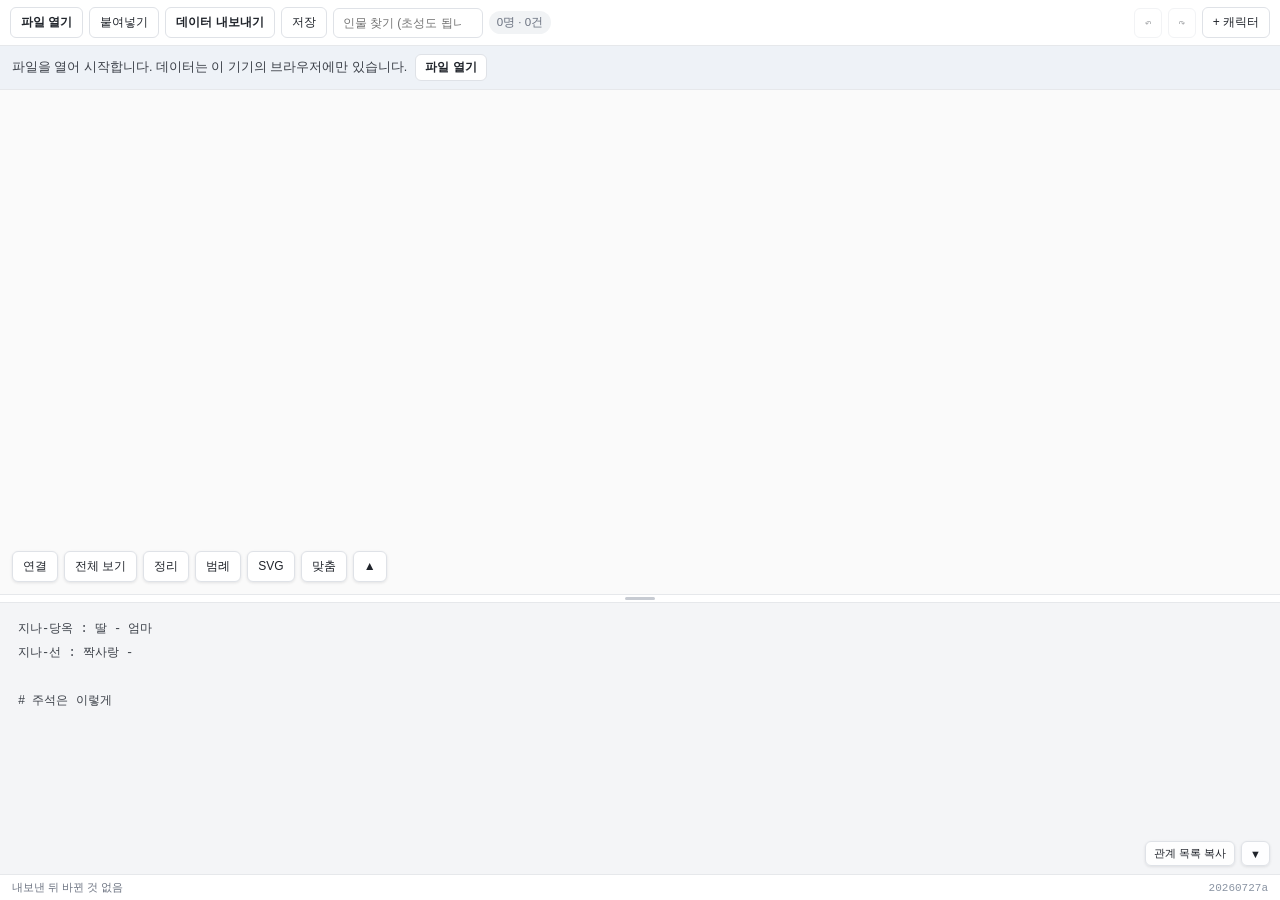
<file: index.html>
<!doctype html>
<html lang="ko">
<head>
<meta charset="utf-8">
<!-- ↑ 서버가 대개 알아서 붙여주지만 한 줄로 못 박아 둔다(계획서 §3) -->
<meta name="robots" content="noindex, nofollow">
<!-- 데이터가 안 올라가도 주소와 저장소 이름은 검색에 뜬다. robots.txt 와 한 쌍(§1) -->
<meta name="viewport" content="width=device-width, initial-scale=1, maximum-scale=1, viewport-fit=cover">
<!-- 페이지 자체 확대를 막는다. 확대는 관계도가 직접 다룬다(§7) -->
<meta name="apple-mobile-web-app-capable" content="yes">
<meta name="apple-mobile-web-app-status-bar-style" content="default">
<meta name="apple-mobile-web-app-title" content="charmap">
<meta name="color-scheme" content="light">
<title>charmap</title>
<link rel="stylesheet" href="src/style.css?v=20260727a">
<link rel="icon" href="data:image/svg+xml,<svg xmlns='http://www.w3.org/2000/svg' viewBox='0 0 32 32'><circle cx='9' cy='10' r='4' fill='%238a94a3'/><circle cx='23' cy='21' r='4' fill='%235c6675'/><path d='M11 13 L21 18' stroke='%23c2683f' stroke-width='2'/></svg>">
</head>
<body>

<div id="app">

  <header id="topbar">
    <button id="btn-import" class="primary" title="매 작업의 정상적인 시작점입니다">파일 열기</button>
    <button id="btn-paste">붙여넣기</button>
    <button id="btn-export" class="primary">데이터 내보내기</button>
    <!-- 크롬 계열에만 있는 기능. 없으면 main.js 가 이 단추를 숨긴다(§8) -->
    <button id="btn-save" hidden title="한 번 고른 파일에 계속 덮어씁니다">저장</button>
    <input id="search" type="search" placeholder="인물 찾기 (초성도 됩니다)" autocomplete="off" spellcheck="false">
    <span class="pill" id="pill-count">0명 · 0건</span>
    <span class="spacer"></span>
    <button id="btn-undo" title="되돌리기">↶</button>
    <button id="btn-redo" title="다시">↷</button>
    <button id="btn-add">+ 캐릭터</button>
  </header>

  <div id="notices"></div>

  <main id="split">

    <section id="graph-pane">
      <div class="graph" id="graph">
        <div id="viewport">
          <svg id="edges" xmlns="http://www.w3.org/2000/svg"></svg>
          <div id="labels"></div>
          <div id="nodes"></div>
        </div>

        <!-- 관계 카드 — 읽기 전용. 선 클릭 판정이 완벽하지 않아도 되는 이유가 이것이다(§7) -->
        <div id="card" aria-live="polite"></div>

        <!-- 선 후보 고르기 · 우클릭 메뉴 · 평행선 중 고르기가 전부 여기로 뜬다 -->
        <div id="graph-menu"></div>

        <div id="graph-tools">
          <!-- 아이패드에서 관계를 만드는 정식 경로. 켜고 A 탭 → B 탭 (§7) -->
          <button id="btn-connect" title="켜고 두 노드를 차례로 누르면 관계가 만들어집니다">연결</button>
          <button id="btn-showall" title="기본은 노드만. 누르면 선과 라벨 전부">전체 보기</button>
          <!-- 눌렀을 때만 한 번 정렬하고 멈춘다. 자동으로 계속 움직이지 않는다(§7) -->
          <button id="btn-tidy" title="눌렀을 때만 한 번 정렬합니다. 마음에 안 들면 되돌리기">정리</button>
          <button id="btn-legend" title="계열 색 · 눌러서 선 감추기">범례</button>
          <button id="btn-svg" title="전체 보기 상태를 SVG 로 뽑습니다">SVG</button>
          <button id="btn-fit" title="전부 보이게 맞춤">맞춤</button>
          <button id="btn-collapse-graph" title="관계도 접기">▲</button>
        </div>

        <!-- 계열 범례와 필터. 줄을 누르면 그 계열의 선이 숨는다 -->
        <div id="legend" hidden></div>
      </div>
    </section>

    <div id="divider" role="separator" aria-orientation="horizontal" aria-label="위아래 비율 조절">
      <div class="grip"></div>
    </div>

    <section id="list-pane">
      <div id="text-wrap">
        <!-- 2층 구조: 뒤 pre 가 줄 배경을 칠하고, 글자는 앞 textarea 가 그린다.
             textarea 는 **한 번 만들고 절대 다시 만들지 않는다**(§2 한글 입력 안전) -->
        <pre id="hl" aria-hidden="true"></pre>
        <textarea id="src" spellcheck="false" autocapitalize="off" autocorrect="off"
                  placeholder="지나-당옥 : 딸 - 엄마&#10;지나-선 : 짝사랑 -&#10;&#10;# 주석은 이렇게"></textarea>
      </div>
      <div id="list-tools">
        <button id="btn-copy-lines" title="기획서에 바로 붙여넣기">관계 목록 복사</button>
        <button id="btn-collapse-list" title="목록 접기">▼</button>
      </div>
    </section>

  </main>

  <footer id="statusbar">
    <span id="dirty"></span>
    <span id="diagcount"></span>
    <span id="version"></span>
  </footer>

</div>

<div id="modal-back"></div>

<script type="module" src="src/main.js?v=20260727a"></script>
<noscript>이 도구는 자바스크립트가 있어야 돕니다.</noscript>

</body>
</html>
</file>
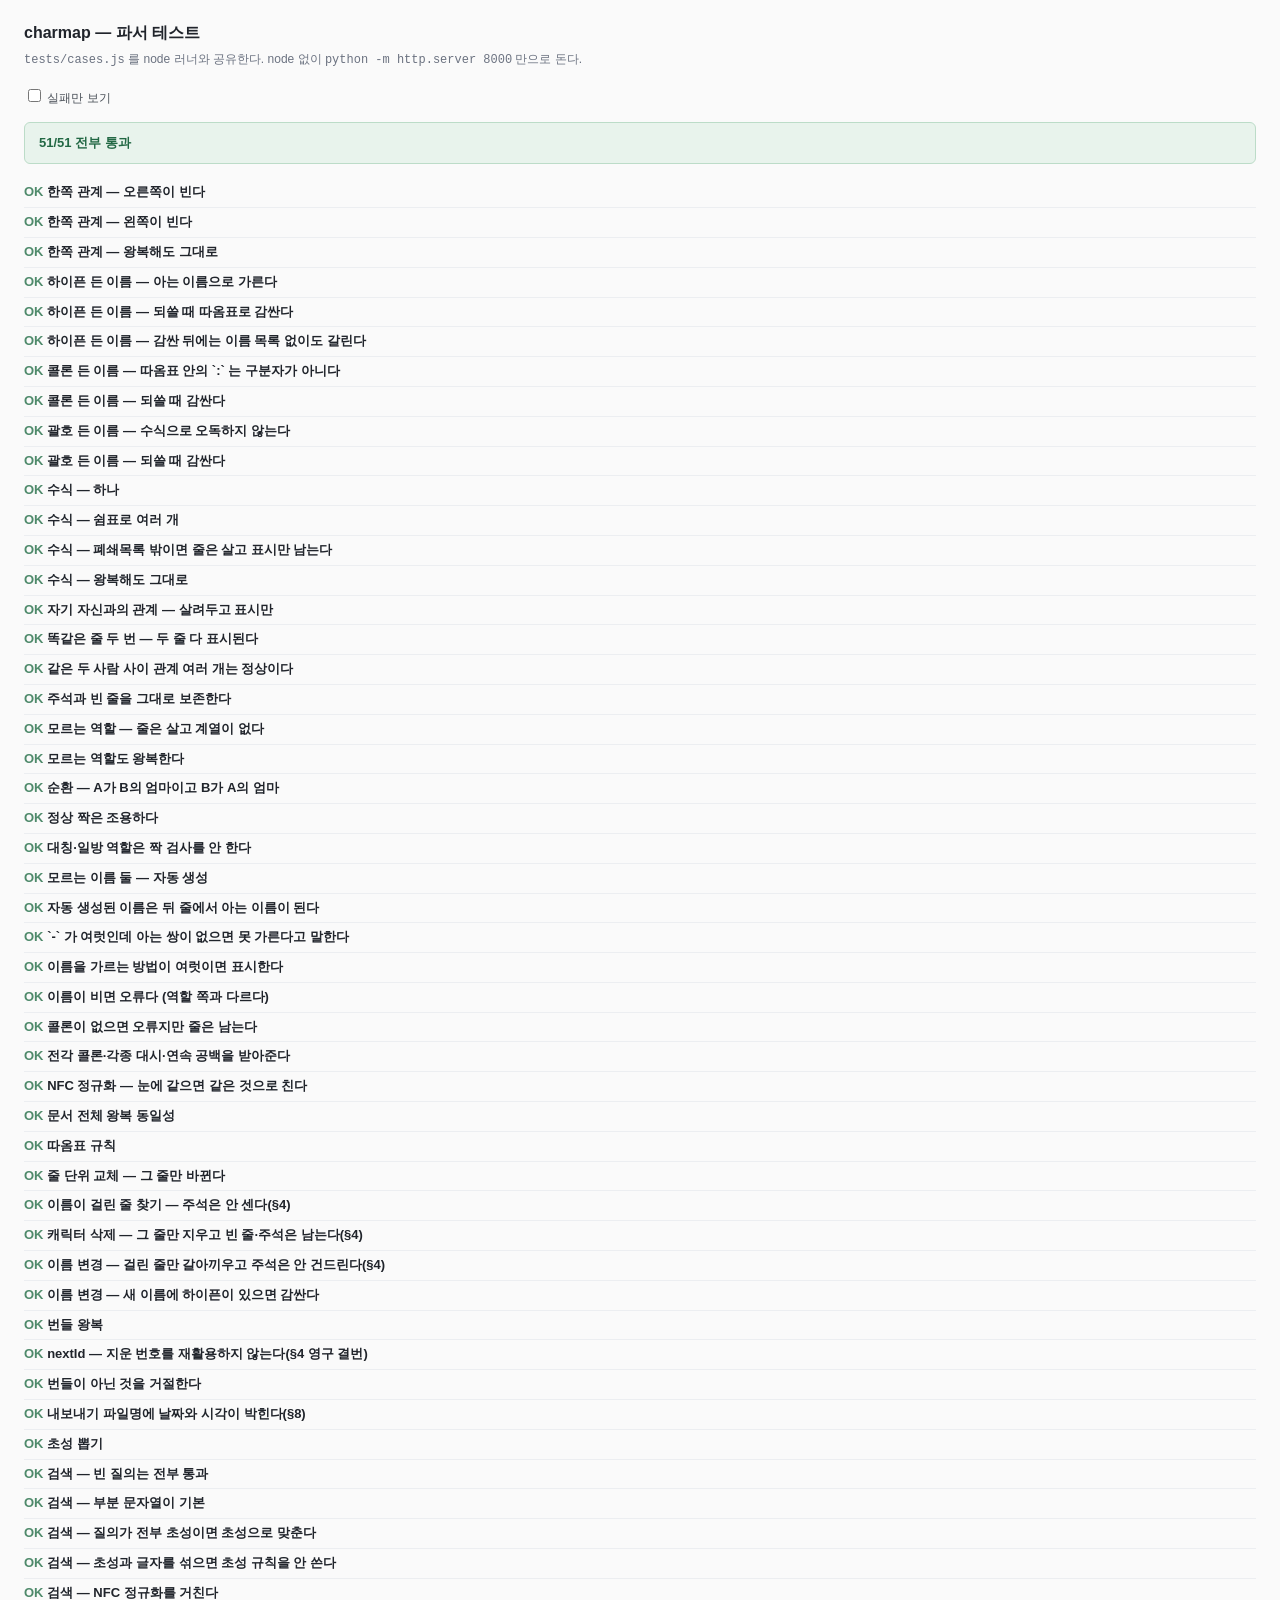
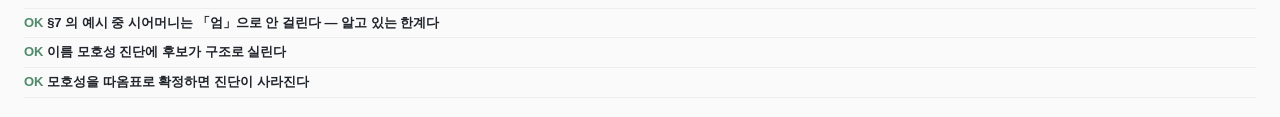
<file: tests/parse.test.html>
<!doctype html>
<meta charset="utf-8">
<title>charmap — 파서 테스트</title>
<meta name="robots" content="noindex">
<meta name="viewport" content="width=device-width, initial-scale=1">
<style>
  body { font: 13px/1.6 -apple-system, "Apple SD Gothic Neo", "Malgun Gothic", sans-serif;
         margin: 0; padding: 20px 24px; background: #fafafa; color: #20242b; }
  h1 { font-size: 16px; margin: 0 0 4px; }
  .sub { color: #6b7280; font-size: 12px; margin: 0 0 16px; }
  #summary { font-weight: 700; padding: 10px 14px; border-radius: 6px; margin-bottom: 14px; }
  .allpass { background: #e8f3ec; color: #226844; border: 1px solid #bcdcc8; }
  .somefail { background: #fbeaea; color: #8b3a3a; border: 1px solid #e5c2c2; }
  ul { list-style: none; margin: 0; padding: 0; }
  li { padding: 4px 0; border-bottom: 1px solid #eceef1; }
  .name { font-weight: 600; }
  .pass .name::before { content: "OK  "; color: #4f8a6b; font-weight: 700; }
  .fail .name::before { content: "FAIL  "; color: #8b3a3a; font-weight: 700; }
  .fail .name { color: #8b3a3a; }
  .msg { font-family: Menlo, Consolas, "Liberation Mono", monospace; font-size: 11.5px;
         color: #8b3a3a; white-space: pre-wrap; margin: 2px 0 2px 22px; }
  .hide-pass li.pass { display: none; }
  label { font-size: 12px; color: #4a5058; user-select: none; }
</style>

<h1>charmap — 파서 테스트</h1>
<p class="sub">
  <code>tests/cases.js</code> 를 node 러너와 공유한다. node 없이 <code>python -m http.server 8000</code> 만으로 돈다.
</p>
<p><label><input type="checkbox" id="only-fail"> 실패만 보기</label></p>
<div id="summary">돌리는 중…</div>
<ul id="list"></ul>

<script type="module">
  import { tests } from './cases.js';
  import { makeAsserter } from './assert.js';

  const list = document.getElementById('list');
  const summary = document.getElementById('summary');
  let pass = 0, fail = 0;

  for (const [name, fn] of tests) {
    const t = makeAsserter();
    let msgs;
    try {
      fn(t);
      msgs = t.failures;
    } catch (e) {
      msgs = [`던져진 예외: ${e && e.stack ? e.stack : e}`];
    }
    const li = document.createElement('li');
    li.className = msgs.length ? 'fail' : 'pass';
    const n = document.createElement('div');
    n.className = 'name';
    n.textContent = name;
    li.appendChild(n);
    for (const m of msgs) {
      const d = document.createElement('div');
      d.className = 'msg';
      d.textContent = m;
      li.appendChild(d);
    }
    list.appendChild(li);
    msgs.length ? fail++ : pass++;
  }

  summary.textContent = fail
    ? `${pass}/${tests.length} 통과 — ${fail}건 실패`
    : `${pass}/${tests.length} 전부 통과`;
  summary.className = fail ? 'somefail' : 'allpass';
  document.title = `${fail ? `(${fail} 실패) ` : ''}charmap — 파서 테스트`;

  document.getElementById('only-fail').addEventListener('change', (e) => {
    list.classList.toggle('hide-pass', e.target.checked);
  });
</script>
</file>
<file: src/style.css>
/* style.css — 디자인 시안 1a 「미니멀 실무형」
 *
 * 값의 출처는 D:\relationship map\ 의 핸드오프 번들이다. 그 목업은
 * **저장소에 커밋하지 않는다** — 캐릭터 이름 10명이 들어 있다(계획서 §7-1).
 * 여기에는 값만 옮겼다.
 *
 * 그대로 못 옮긴 것 4가지(§7-1):
 *   1. 프레임의 라운드·그림자는 뺐다. 실제 앱은 브라우저 창을 통째로 채운다
 *   2. 좌표는 픽셀이다. 목업의 % + preserveAspectRatio="none" 은 선 각도를 왜곡한다
 *   3. 텍스트 목록은 <div> 나열이 아니라 2층 편집 영역이다
 *   4. 계열 색이 4개가 아니라 10개다
 */

:root {
  /* 배경·뉴트럴 */
  --graph-bg: #fafafa;
  --list-bg: #f4f5f7;
  --card-bg: #fff;
  --line: #dfe2e7;
  --line-soft: #e6e8eb;
  --ink: #20242b;
  --ink-soft: #3a3f47;
  --ink-dim: #6b7280;
  --ink-faint: #8a94a3;

  /* 계열 색 — src/roles.json 의 categories 와 같은 값.
     목업이 갖고 있던 4색(#c2683f · #c8467a · #4a6fb0 · #8b3a3a)이 그중 넷과 일치한다 */
  --cat-direct: #c2683f;
  --cat-extended: #a8794a;
  --cat-peer: #4f8a6b;
  --cat-work: #4a6fb0;
  --cat-contract: #6b6fa8;
  --cat-romance: #c8467a;
  --cat-hostile: #8b3a3a;
  --cat-mentor: #8a6d3b;
  --cat-special: #5f6570;
  --cat-slot: #9aa0a6;
  --cat-unknown: #b6bcc4;      /* roles.json 에 없는 말은 회색으로 떨어진다(§5) */

  /* 소속(세력) 색 — 채도 낮은 청회색. 세력은 노드 색이 맡는다(§5) */
  --grp-0: #8a94a3;
  --grp-1: #5c6675;
  --grp-2: #aeb6c2;
  --grp-3: #7d8794;
  --grp-4: #9aa4b1;
  --grp-5: #6b7583;

  --mono: Menlo, Consolas, "Liberation Mono", monospace;
  --sans: -apple-system, BlinkMacSystemFont, "Apple SD Gothic Neo", "Malgun Gothic", sans-serif;

  --line-h: 24px;              /* 12px × line-height 2. 하이라이트 정렬의 근거다 */
  --list-pad-y: 14px;
  --list-pad-x: 18px;
}

* { box-sizing: border-box; }

html, body {
  height: 100%;
  margin: 0;
  font-family: var(--sans);
  color: var(--ink);
  background: var(--graph-bg);
  /* 페이지 자체가 늘어나거나 당겨서 새로고침되지 않게 (§7) */
  overscroll-behavior: none;
  -webkit-text-size-adjust: 100%;
}

#app {
  display: flex;
  flex-direction: column;
  height: 100vh;
  height: 100dvh;              /* 아이패드 사파리 주소창 때문에 dvh 가 필요하다 */
}

/* ─────────────────────────────────────────── 위 막대 */

#topbar {
  flex: 0 0 auto;
  display: flex;
  align-items: center;
  gap: 6px;
  flex-wrap: wrap;
  padding: 7px 10px;
  background: #fff;
  border-bottom: 1px solid var(--line-soft);
}

button {
  font: 12px var(--sans);
  color: var(--ink);
  background: #fff;
  border: 1px solid var(--line);
  border-radius: 6px;
  padding: 6px 10px;
  min-height: 30px;
  cursor: pointer;
  white-space: nowrap;
  -webkit-tap-highlight-color: transparent;
}
button:hover:not(:disabled) { background: #f7f8fa; }
button:disabled { opacity: .4; cursor: default; }
button.on { background: var(--ink); color: #fff; border-color: var(--ink); }
button.primary { font-weight: 700; }

.spacer { flex: 1 1 auto; }

.pill {
  font-size: 11.5px;
  color: var(--ink-dim);
  padding: 4px 8px;
  border-radius: 20px;
  background: #f1f3f5;
  white-space: nowrap;
}
.pill.warn { background: #fbeaea; color: #8b3a3a; }

/* 부팅 선택 줄 · 안내 (§8 — 조용한 복원은 하지 않는다) */

#notices { flex: 0 0 auto; }

.notice {
  display: flex;
  align-items: center;
  gap: 8px;
  flex-wrap: wrap;
  padding: 8px 12px;
  font-size: 12.5px;
  background: #eef2f7;
  border-bottom: 1px solid var(--line-soft);
  color: var(--ink-soft);
}
.notice.warn { background: #fbeaea; color: #8b3a3a; }
.notice.good { background: #e8f3ec; color: #226844; }
.notice button { padding: 4px 9px; min-height: 26px; }
.notice .x { margin-left: auto; border: 0; background: transparent; color: inherit; font-size: 14px; }

/* ─────────────────────────────────────────── 위아래 분할 65 : 35 */

#split {
  flex: 1 1 auto;
  display: flex;
  flex-direction: column;
  min-height: 0;
}

#graph-pane { flex: 65 1 0%; position: relative; min-height: 0; overflow: hidden; }
#list-pane  { flex: 35 1 0%; position: relative; min-height: 0; overflow: hidden; background: var(--list-bg); }

/* 접혀도 **손잡이는 남긴다**(§7). 0 으로 만들면 되돌릴 단추까지 같이 사라진다.
   실제 높이는 main.js 의 applyRatio 가 인라인으로 넣는다 — 인라인이 이기기 때문이다 */
#graph-pane.collapsed .graph > *:not(#graph-tools) { display: none; }
#graph-pane.collapsed #graph-tools { bottom: 8px; }
#list-pane.collapsed #text-wrap { visibility: hidden; }
#list-pane.collapsed #list-tools { bottom: 5px; }

/* 분할선 — 보이는 건 9px, **집는 건 24px 이상**.
   9px 를 손가락으로 못 집는다(§7-1). 선 클릭에서 쓰는 것과 같은 수법이다. */
#divider {
  position: relative;
  flex: 0 0 9px;
  background: #fff;
  border-top: 1px solid var(--line-soft);
  border-bottom: 1px solid var(--line-soft);
  display: flex;
  align-items: center;
  justify-content: center;
  cursor: row-resize;
  touch-action: none;
  z-index: 5;
}
#divider::before {
  content: "";
  position: absolute;
  left: 0; right: 0;
  top: -9px; bottom: -9px;   /* 9 + 9 + 9 = 27px */
}
#divider .grip {
  width: 30px; height: 3px;
  border-radius: 2px;
  background: #c7cbd2;
  pointer-events: none;
}
#divider.dragging .grip { background: var(--ink-faint); }

/* ─────────────────────────────────────────── 관계도 */

.graph {
  position: absolute;
  inset: 0;
  background: var(--graph-bg);
  overflow: hidden;
  /* 아이패드에서 반드시 필요한 것들(§7) */
  touch-action: none;
  overscroll-behavior: contain;
  user-select: none;
  -webkit-user-select: none;
  -webkit-tap-highlight-color: transparent;
}

/* 사파리 가장자리 끌기가 뒤로가기로 먹힌다. 가장자리까지 붙이지 않는다(§7) */
#viewport {
  position: absolute;
  inset: 0;
  transform-origin: 0 0;
  will-change: transform;
}

#edges {
  position: absolute;
  left: 0; top: 0;
  width: 100%; height: 100%;
  overflow: visible;          /* 변환된 좌표계 밖의 선도 그려야 한다 */
  pointer-events: none;
}

.edge {
  fill: none;
  stroke-width: 2;
  stroke-linecap: round;
  vector-effect: non-scaling-stroke;   /* 확대해도 굵기가 유지된다(§7-1) */
}
.edge.dashed { stroke-dasharray: 3 2; }
.edge.hot { stroke-width: 4; }

.arrow { stroke: none; }

#nodes { position: absolute; inset: 0; }

.node {
  position: absolute;
  left: 0; top: 0;
  display: flex;
  align-items: center;
  gap: 6px;
  padding: 5px 10px;
  font-size: 12px;
  font-weight: 700;
  color: var(--ink);
  background: var(--card-bg);
  border: 1px solid var(--line);
  border-radius: 6px;
  box-shadow: 0 1px 3px rgba(20, 20, 30, .08);
  white-space: nowrap;
  cursor: grab;
  touch-action: none;
}
.node .dot {
  width: 7px; height: 7px;
  border-radius: 50%;
  flex: 0 0 auto;
  background: var(--grp-0);
}
/* 관계가 0인 노드 — 선이 안 보이는 화면에서는 고립된 인물이 안 드러난다(§7) */
.node.lonely { border-style: dashed; border-color: #c9ced6; }
.node.dragging { cursor: grabbing; box-shadow: 0 3px 10px rgba(20, 20, 30, .18); z-index: 3; }
.node.focus { border-color: var(--ink); box-shadow: 0 0 0 2px rgba(32, 36, 43, .12), 0 1px 3px rgba(20, 20, 30, .08); }

/* 흐리기 — 초점이 바뀌면 클래스 하나만 토글한다. 나머지는 CSS 가 한다(§7) */
.graph.focused .node { opacity: .26; transition: opacity .12s; }
.graph.focused .node.focus,
.graph.focused .node.related { opacity: 1; }

/* ── 연결점 · 연결 모드 (2단계)
   몸통은 이동, 연결점은 연결. **위치로 구분하니 헷갈릴 일이 없다**(§7) */

.node .port {
  position: absolute;
  right: -6px;
  top: 50%;
  width: 11px; height: 11px;
  margin-top: -5.5px;
  border-radius: 50%;
  background: #fff;
  border: 2px solid var(--ink-faint);
  box-shadow: 0 1px 2px rgba(20, 20, 30, .18);
  cursor: crosshair;
  opacity: 0;
  transition: opacity .1s;
  /* 작은 점이라 히트영역을 넓혀 준다 — 분할선·선 클릭과 같은 수법 */
  touch-action: none;
}
.node .port::before { content: ""; position: absolute; inset: -8px; }
.node:hover .port, .node.focus .port { opacity: 1; }
/* 손가락에는 이 점이 안 뜬다. 아이패드는 `연결` 모드가 정식 경로다(§7) */
@media (hover: none) { .node .port { display: none; } }

.edge.wire { stroke: var(--ink-faint); stroke-dasharray: 4 3; stroke-width: 2; }

.node.drop-target { border-color: var(--ink); box-shadow: 0 0 0 3px rgba(32, 36, 43, .16); }

.graph.connecting { cursor: crosshair; }
.graph.connecting .node { cursor: crosshair; }
.node.connect-from {
  border-color: #4a6fb0;
  box-shadow: 0 0 0 3px rgba(74, 111, 176, .22);
}

.role-label {
  position: absolute;
  left: 0; top: 0;
  font-size: 10.5px;
  font-weight: 600;
  background: rgba(255, 255, 255, .85);
  padding: 1px 6px;
  border-radius: 6px;
  white-space: nowrap;
  pointer-events: none;
}

#labels { position: absolute; inset: 0; pointer-events: none; }

/* 관계 카드 — 읽기 전용. 선택을 풀면 사라진다(§7) */

#card {
  position: absolute;
  right: 12px; top: 12px;
  width: min(280px, calc(100% - 24px));
  max-height: calc(100% - 24px);
  overflow: auto;
  background: #fff;
  border: 1px solid var(--line);
  border-radius: 8px;
  box-shadow: 0 4px 14px rgba(20, 20, 30, .10);
  font-size: 12px;
  z-index: 4;
  display: none;
}
#card.open { display: block; }
#card .head {
  display: flex; align-items: center; gap: 6px;
  padding: 9px 12px;
  border-bottom: 1px solid var(--line-soft);
  font-weight: 700;
  position: sticky; top: 0; background: #fff;
}
#card .head .count { font-weight: 400; color: var(--ink-dim); font-size: 11.5px; }
#card .head .x { margin-left: auto; border: 0; background: transparent; font-size: 15px; padding: 2px 6px; min-height: 0; }
#card .card-acts { display: flex; gap: 6px; padding: 8px 12px 4px; }
#card .card-acts button { font-size: 11px; padding: 4px 8px; min-height: 24px; }
#card ul { list-style: none; margin: 0; padding: 4px 0; }
#card li {
  font-family: var(--mono);
  font-size: 11.5px;
  line-height: 1.7;
  padding: 3px 12px;
  color: var(--ink-soft);
  cursor: pointer;
  border-left: 2px solid transparent;
}
#card li:hover { background: #f4f6f8; border-left-color: var(--ink-faint); }
#card li.err { color: #8b3a3a; }
#card li { display: flex; align-items: center; gap: 6px; }
#card .ln-text { flex: 1 1 auto; min-width: 0; overflow: hidden; text-overflow: ellipsis; white-space: nowrap; }
#card .ln-acts { flex: 0 0 auto; display: flex; gap: 3px; opacity: 0; transition: opacity .1s; }
#card li:hover .ln-acts { opacity: 1; }
#card .ln-acts button {
  font-family: var(--sans);
  font-size: 10.5px;
  padding: 2px 5px;
  min-height: 20px;
  border-radius: 4px;
}
/* 손가락에는 호버가 없다 — 아이패드에서는 늘 보인다 */
@media (hover: none) { #card .ln-acts { opacity: 1; } }
#card .empty { padding: 10px 12px; color: var(--ink-dim); font-size: 12px; }

/* 관계도 위 도구 — 가장자리에서 떨어뜨린다(§7) */
#graph-tools {
  position: absolute;
  left: 12px; bottom: 12px;
  display: flex; gap: 6px;
  z-index: 4;
}
#graph-tools button { box-shadow: 0 1px 3px rgba(20, 20, 30, .10); }

/* 검색 — 걸린 노드에 표시. 나머지는 흐려진다 */

#search {
  font: 12px var(--sans);
  padding: 6px 9px;
  min-height: 30px;
  width: 150px;
  border: 1px solid var(--line);
  border-radius: 6px;
  outline: none;
  background: #fff;
}
#search:focus { border-color: var(--ink-faint); }

.graph.searching .node { opacity: .24; }
.graph.searching .node.hit {
  opacity: 1;
  border-color: #b8892f;
  box-shadow: 0 0 0 3px rgba(184, 137, 47, .22), 0 1px 3px rgba(20, 20, 30, .08);
}

/* 계열 범례와 필터(4단계) */

#legend {
  position: absolute;
  left: 12px; bottom: 52px;
  background: #fff;
  border: 1px solid var(--line);
  border-radius: 8px;
  box-shadow: 0 4px 14px rgba(20, 20, 30, .12);
  padding: 6px 0;
  font-size: 11.5px;
  z-index: 5;
  max-height: calc(100% - 80px);
  overflow: auto;
}
#legend .row {
  display: flex; align-items: center; gap: 7px;
  padding: 4px 12px;
  cursor: pointer;
  white-space: nowrap;
  user-select: none;
}
#legend .row:hover { background: #f4f6f8; }
#legend .row.off { opacity: .38; text-decoration: line-through; }
#legend .sw { width: 16px; height: 3px; border-radius: 2px; flex: 0 0 auto; }
#legend .sw.dashed { background-image: linear-gradient(90deg, currentColor 60%, transparent 60%); background-size: 5px 3px; }
#legend .n { color: var(--ink-dim); margin-left: auto; padding-left: 10px; }
#legend .hint { padding: 5px 12px 3px; color: var(--ink-faint); font-size: 10.5px; border-top: 1px solid var(--line-soft); margin-top: 4px; }

#graph-tools { flex-wrap: wrap; max-width: calc(100% - 24px); }

/* 관계도 위 작은 메뉴 — 선 후보 고르기(§7) · 우클릭 · 평행선 중 고르기가 전부 여기다 */
#graph-menu {
  position: absolute;
  z-index: 6;
  min-width: 150px;
  max-width: 280px;
  background: #fff;
  border: 1px solid var(--line);
  border-radius: 8px;
  box-shadow: 0 4px 14px rgba(20, 20, 30, .14);
  padding: 4px 0;
  font-size: 12px;
  display: none;
}
#graph-menu.open { display: block; }
#graph-menu button {
  display: block; width: 100%;
  text-align: left;
  border: 0; border-radius: 0;
  font-size: 12px;
  padding: 6px 12px;
  min-height: 30px;
}
#graph-menu button:hover { background: #f4f6f8; }
#graph-menu button.danger { color: #8b3a3a; }
#graph-menu hr {
  border: 0;
  border-top: 1px solid var(--line-soft);
  margin: 4px 0;
}
/* 제목은 관계 줄이다 — 텍스트 목록과 같은 모노스페이스로 둬야 같은 것으로 읽힌다 */
#graph-menu .menu-title {
  font-family: var(--mono);
  font-size: 11px;
  color: var(--ink-dim);
  padding: 5px 12px 3px;
  white-space: nowrap;
  overflow: hidden;
  text-overflow: ellipsis;
}

/* ─────────────────────────────────────────── 텍스트 목록 (2층) */

#text-wrap {
  position: absolute;
  inset: 0;
}

/* 두 층은 글꼴·줄높이·여백·테두리가 **정확히 같아야 한다.**
   디자인이 모노스페이스와 고정 line-height 를 고른 덕분에 줄이 정확히 맞는다(§7-1). */
#hl, #src {
  position: absolute;
  inset: 0;
  margin: 0;
  padding: var(--list-pad-y) var(--list-pad-x);
  border: 0;
  font-family: var(--mono);
  font-size: 12px;
  line-height: 2;
  letter-spacing: 0;
  tab-size: 4;
  white-space: pre-wrap;
  overflow-wrap: break-word;
  word-break: normal;
  overflow: auto;
  background: transparent;
}

/* ★ 어느 층이 글자를 그리는가 — 계획서 §7-1 을 한 겹 뒤집었다.
 *
 * 계획서는 「pre 로 색칠하고 그 위에 글자를 투명하게 만든 textarea 를 포갠다」로
 * 적었다. 두 층을 두는 이유(「textarea 는 특정 줄만 색칠할 수 없다」)는 그대로지만,
 * **글자는 textarea 가 그리고 pre 는 배경만 칠하게** 뒤집었다.
 *
 * 이유: 한글을 조합하는 동안 미확정 글자는 textarea 안에만 있고 pre 에는 없다.
 * 글자를 pre 가 그리면 조합 중인 글자가 화면에서 사라지거나 두 층이 어긋난다 —
 * §11 이 「한글 입력 중에도 어긋나지 않는지」를 확인 항목으로 둔 바로 그 증상이다.
 * 배경만 칠하면 조합 중에도 절대 안 어긋난다.
 *
 * 잃는 것: 줄 안의 특정 낱말만 색칠하는 것. 필요한 강조가 전부 **줄 단위**라
 * (오류 줄 · 카드에서 눌러 온 줄) 실제로 잃는 게 없다.
 */
#hl {
  pointer-events: none;
  color: transparent;         /* 글자는 안 그린다. 배경만 칠한다 */
  z-index: 1;
  overflow: hidden;           /* 스크롤은 textarea 가 몰고 여기는 따라만 간다 */
}
#hl .ln { display: block; min-height: var(--line-h); border-radius: 2px; }
#hl .ln.err   { background: rgba(139, 58, 58, .10); box-shadow: inset 2px 0 0 #8b3a3a; }
#hl .ln.warn  { background: rgba(200, 150, 40, .14); box-shadow: inset 2px 0 0 #b8892f; }
#hl .ln.focus { background: rgba(74, 111, 176, .16); box-shadow: inset 2px 0 0 #4a6fb0; }

#src {
  z-index: 2;
  color: var(--ink-soft);
  -webkit-text-fill-color: var(--ink-soft);
  caret-color: var(--ink-soft);
  resize: none;
  outline: none;
}
#src::selection { background: rgba(74, 111, 176, .25); }

/* 목록 위 얇은 도구 줄 */
#list-tools {
  position: absolute;
  right: 10px; bottom: 8px;
  display: flex; gap: 6px;
  z-index: 3;
}
#list-tools button {
  font-size: 11px; padding: 4px 8px; min-height: 24px;
  background: rgba(255, 255, 255, .9);
  box-shadow: 0 1px 3px rgba(20, 20, 30, .10);
}

/* ─────────────────────────────────────────── 아래 막대 */

#statusbar {
  flex: 0 0 auto;
  display: flex;
  align-items: center;
  gap: 10px;
  padding: 5px 12px;
  font-size: 11px;
  color: var(--ink-dim);
  background: #fff;
  border-top: 1px solid var(--line-soft);
}
#dirty.hot { color: #8b3a3a; font-weight: 700; }
#version { margin-left: auto; font-family: var(--mono); color: var(--ink-faint); }

/* ─────────────────────────────────────────── 대화상자 */

#modal-back {
  position: fixed;
  inset: 0;
  background: rgba(20, 20, 30, .30);
  display: none;
  align-items: center;
  justify-content: center;
  padding: 16px;
  z-index: 100;
}
#modal-back.open { display: flex; }

.modal {
  background: #fff;
  border-radius: 10px;
  box-shadow: 0 10px 40px rgba(20, 20, 30, .25);
  width: min(460px, 100%);
  max-height: min(560px, 100%);
  display: flex;
  flex-direction: column;
  overflow: hidden;
}
.modal h2 { font-size: 14px; margin: 0; padding: 14px 16px 10px; }
.modal .body {
  padding: 0 16px 12px;
  font-size: 12.5px;
  color: var(--ink-soft);
  overflow: auto;
  line-height: 1.7;
}
.modal .body p { margin: 0 0 8px; }
.modal .lines {
  font-family: var(--mono);
  font-size: 11.5px;
  background: #f6f7f9;
  border: 1px solid var(--line-soft);
  border-radius: 6px;
  padding: 8px 10px;
  margin: 6px 0 10px;
  white-space: pre-wrap;
  max-height: 200px;
  overflow: auto;
}
.modal .lines .del { color: #8b3a3a; }
.modal .lines .add { color: #226844; }
.modal input[type="text"], .modal textarea {
  width: 100%;
  font: 12.5px var(--sans);
  padding: 7px 9px;
  border: 1px solid var(--line);
  border-radius: 6px;
  outline: none;
}
.modal textarea { font-family: var(--mono); font-size: 11.5px; min-height: 150px; resize: vertical; }
.modal input[type="text"]:focus, .modal textarea:focus { border-color: var(--ink-faint); }
.modal .foot {
  display: flex; gap: 6px; justify-content: flex-end;
  padding: 10px 16px 14px;
  border-top: 1px solid var(--line-soft);
}
.modal .foot .left { margin-right: auto; }
.modal .err { color: #8b3a3a; font-size: 12px; min-height: 17px; }

/* ── 캐릭터 시트 (ui_sheet.js) */

.sheet-modal { width: min(520px, 100%); }
.sheet-modal .body { display: flex; flex-direction: column; gap: 10px; }

.sheet-row { display: flex; align-items: center; gap: 10px; }
.sheet-row.block { display: block; }
.sheet-label { flex: 0 0 44px; font-size: 11.5px; color: var(--ink-dim); font-weight: 700; }
.sheet-label-row { display: flex; align-items: center; gap: 10px; margin-bottom: 5px; }
.sheet-label-row button { font-size: 11px; padding: 3px 8px; min-height: 22px; }

.sheet-name { display: flex; align-items: center; gap: 8px; flex: 1 1 auto; }
.sheet-name .nm { font-weight: 700; font-size: 13px; }
.sheet-name button { font-size: 11px; padding: 3px 8px; min-height: 22px; }

.sheet-row > input[type="text"] { flex: 1 1 auto; }

.sheet-swatches { display: flex; gap: 5px; flex-wrap: wrap; }
.swatch {
  width: 26px; height: 26px;
  min-height: 26px;
  padding: 0;
  border-radius: 50%;
  border: 2px solid transparent;
  box-shadow: 0 0 0 1px var(--line);
}
.swatch.auto {
  width: auto; padding: 0 9px; border-radius: 13px;
  font-size: 10.5px; color: var(--ink-dim); background: #fff;
}
.swatch.on { border-color: var(--ink); }

.sheet-fields { display: flex; flex-direction: column; gap: 4px; }
.sheet-field { display: flex; gap: 4px; align-items: center; }
.sheet-field input.k { flex: 0 0 34%; }
.sheet-field input.v { flex: 1 1 auto; }
.sheet-field input { font-size: 12px; padding: 5px 7px; border: 1px solid var(--line); border-radius: 5px; outline: none; }
.sheet-field input:focus { border-color: var(--ink-faint); }
.sheet-field .mini {
  flex: 0 0 auto;
  width: 24px; min-height: 24px;
  padding: 0;
  font-size: 11px;
  color: var(--ink-dim);
}

.sheet-notes {
  width: 100%;
  font-family: var(--sans);
  font-size: 12px;
  padding: 7px 9px;
  border: 1px solid var(--line);
  border-radius: 6px;
  outline: none;
  resize: vertical;
}
.sheet-notes:focus { border-color: var(--ink-faint); }

/* ── 역할 선택창 (ui_roles.js) */

.roles-modal { width: min(520px, 100%); }
.roles-modal .body { display: flex; flex-direction: column; gap: 8px; min-height: 0; }

.role-preview {
  font-family: var(--mono);
  font-size: 12px;
  color: var(--ink-soft);
  background: #f6f7f9;
  border: 1px solid var(--line-soft);
  border-radius: 6px;
  padding: 8px 10px;
  white-space: pre-wrap;
  word-break: break-all;
}

.role-tabs { display: flex; gap: 6px; }
.role-tabs button {
  flex: 1 1 0;
  text-align: left;
  font-size: 11.5px;
  overflow: hidden;
  text-overflow: ellipsis;
}

.role-list {
  flex: 1 1 auto;
  min-height: 160px;
  max-height: 300px;
  overflow: auto;
  border: 1px solid var(--line-soft);
  border-radius: 6px;
  background: #fff;
  padding: 4px;
}

.role-group { margin: 0 0 2px; }
.role-group > summary {
  cursor: pointer;
  font-size: 11.5px;
  font-weight: 700;
  color: var(--ink-dim);
  padding: 5px 6px;
  list-style: none;
  display: flex;
  align-items: center;
  gap: 6px;
  border-radius: 4px;
  user-select: none;
}
.role-group > summary::-webkit-details-marker { display: none; }
.role-group > summary:hover { background: #f4f6f8; }
.role-group > summary::before { content: "▸"; font-size: 9px; color: var(--ink-faint); }
.role-group[open] > summary::before { content: "▾"; }
.cat-dot { width: 7px; height: 7px; border-radius: 50%; flex: 0 0 auto; }

/* 계열 안에서 층위2·3 을 한 겹 더 접는다 — `직장·조직` 하나가 52개로 쏟아지지 않게 */
.role-sub { margin: 0 6px 6px; }
.role-sub > summary {
  cursor: pointer;
  font-size: 11px;
  color: var(--ink-faint);
  padding: 3px 4px;
  list-style: none;
  user-select: none;
  border-radius: 4px;
}
.role-sub > summary::-webkit-details-marker { display: none; }
.role-sub > summary::before { content: "▸ "; font-size: 9px; }
.role-sub[open] > summary::before { content: "▾ "; }
.role-sub > summary:hover { background: #f4f6f8; color: var(--ink-dim); }

.role-items { display: flex; flex-wrap: wrap; gap: 4px; padding: 2px 6px 8px; }
.role-btn {
  font-size: 11.5px;
  padding: 4px 8px;
  min-height: 26px;
  border-left-width: 3px;
  border-left-style: solid;
}
.role-btn.on { background: var(--ink); color: #fff; border-color: var(--ink); }
/* 층위2·3 은 접힌 채로 시작하고, 펼쳐도 층위1 과 무게가 다르다는 게 보인다 */
.role-btn.tier-off { color: var(--ink-dim); }
/* 그룹 계열은 v1 에 표현할 자리가 없다 — 흐리게(§5) */
.role-btn.group-only { opacity: .55; font-style: italic; }
/* 저장소 목록에 없는 임시 어휘 */
.role-btn.temp::after { content: " ·임시"; font-size: 9.5px; color: var(--ink-faint); }

.role-mods { display: flex; flex-wrap: wrap; gap: 4px 10px; font-size: 11.5px; color: var(--ink-soft); }
.role-mods .mod { display: inline-flex; align-items: center; gap: 4px; }
.role-mods label { user-select: none; }

.role-hint { font-size: 11.5px; color: var(--ink-dim); min-height: 16px; line-height: 1.5; }
.role-none { padding: 14px; font-size: 12px; color: var(--ink-dim); text-align: center; }

.checklist { list-style: none; margin: 0; padding: 0; }
.checklist li { display: flex; align-items: center; gap: 7px; padding: 3px 0; }
.checklist code { font-family: var(--mono); font-size: 11.5px; }
.checklist .cat { color: var(--ink-dim); font-size: 11px; }

/* ─────────────────────────────────────────── 인쇄 (5단계)
 *
 * 도구는 전부 빼고 **관계도와 관계 목록만** 남긴다.
 * 관계도는 화면 좌표계를 그대로 인쇄하므로 보이는 만큼만 나온다 —
 * 전체를 그림으로 받고 싶으면 `SVG` 단추를 쓰는 게 맞다(§7).
 */

@media print {
  @page { margin: 14mm; }

  html, body { height: auto; background: #fff; }
  #app { height: auto; display: block; }

  #topbar, #notices, #statusbar, #divider,
  #graph-tools, #legend, #card, #graph-menu, #list-tools, #modal-back { display: none !important; }

  #split { display: block; }

  #graph-pane {
    flex: none;
    position: relative;
    height: 130mm;
    page-break-after: avoid;
    border: 1px solid #dfe2e7;
    border-radius: 4px;
  }
  .graph { background: #fff; }
  /* 인쇄할 때는 흐리기를 풀어 전부 또렷하게 */
  .graph.focused .node,
  .graph.searching .node { opacity: 1 !important; }

  #list-pane {
    flex: none;
    position: static;
    background: #fff;
    overflow: visible;
    height: auto;
    margin-top: 6mm;
  }
  #text-wrap { position: static; height: auto; }

  /* 2층 중 배경 층은 인쇄에서 의미가 없다. 글자는 textarea 가 갖고 있다 */
  #hl { display: none; }
  #src {
    position: static;
    height: auto;
    min-height: 0;
    padding: 0;
    color: #000;
    -webkit-text-fill-color: #000;
    overflow: visible;
    white-space: pre-wrap;
  }
}

/* ─────────────────────────────────────────── 좁은 화면 */

@media (max-width: 560px) {
  #topbar { padding: 6px 8px; gap: 5px; }
  button { padding: 6px 8px; }
  #card { right: 8px; top: 8px; width: min(240px, calc(100% - 16px)); }
}
</file>
